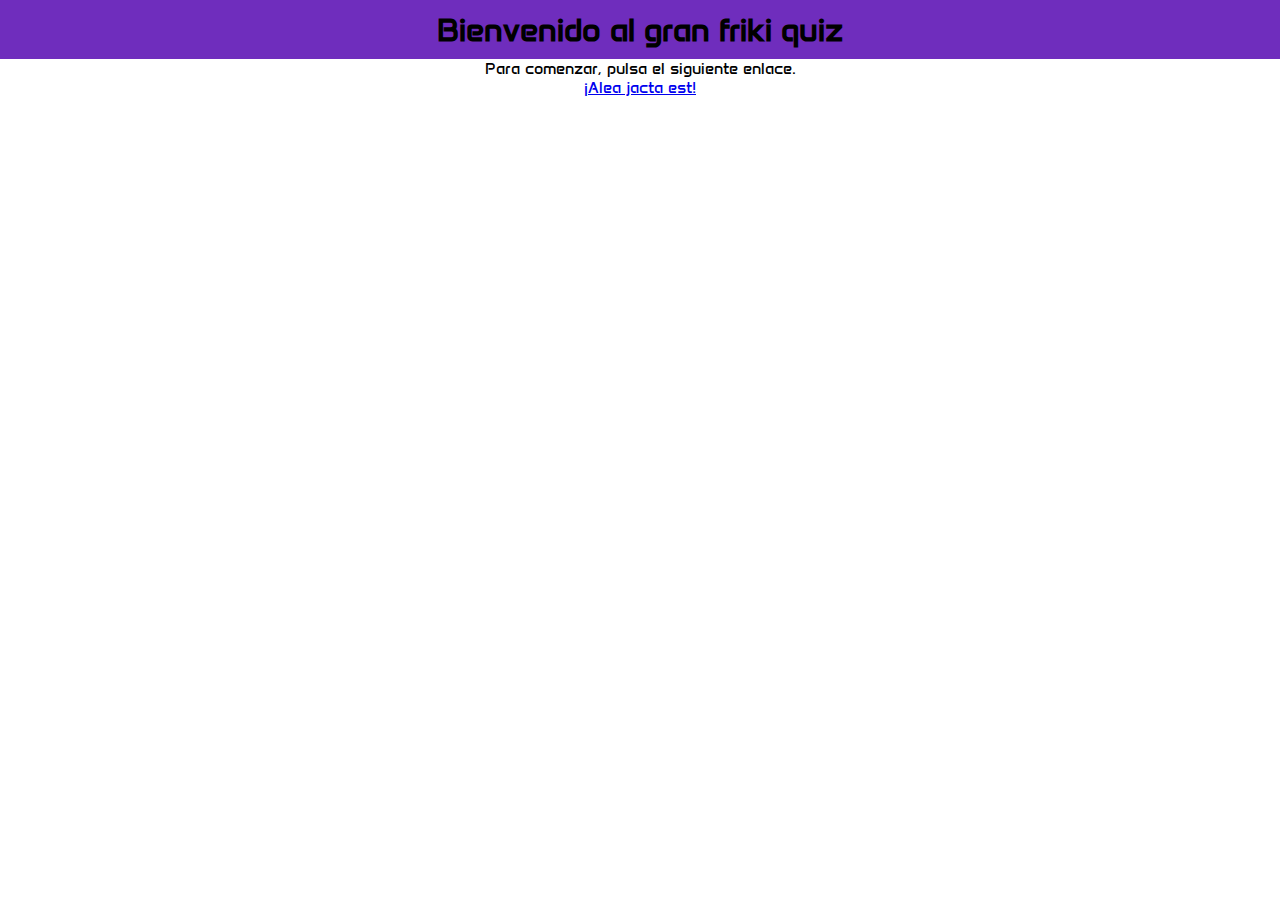
<file: index.html>
<!DOCTYPE html>
<html lang="en">

<head>
    <meta charset="UTF-8">
    <meta name="viewport" content="width=device-width, initial-scale=1.0">
    <title>Quiz</title>
    <link rel="stylesheet" href="style.css">
    <link rel="preconnect" href="https://fonts.googleapis.com">
    <link rel="preconnect" href="https://fonts.gstatic.com" crossorigin>
    <link href="https://fonts.googleapis.com/css2?family=Anta&display=swap" rel="stylesheet">
    <script src="script.js" defer></script>
</head>

<body>
    <header>
        <h1>Bienvenido al gran friki quiz</h1>
    </header>
    <main>
        <p>Para comenzar, pulsa el siguiente enlace. </p>
        <a href="./pages/quiz.html">¡Alea jacta est!</a>
    </main>
</body>

</html>
</file>
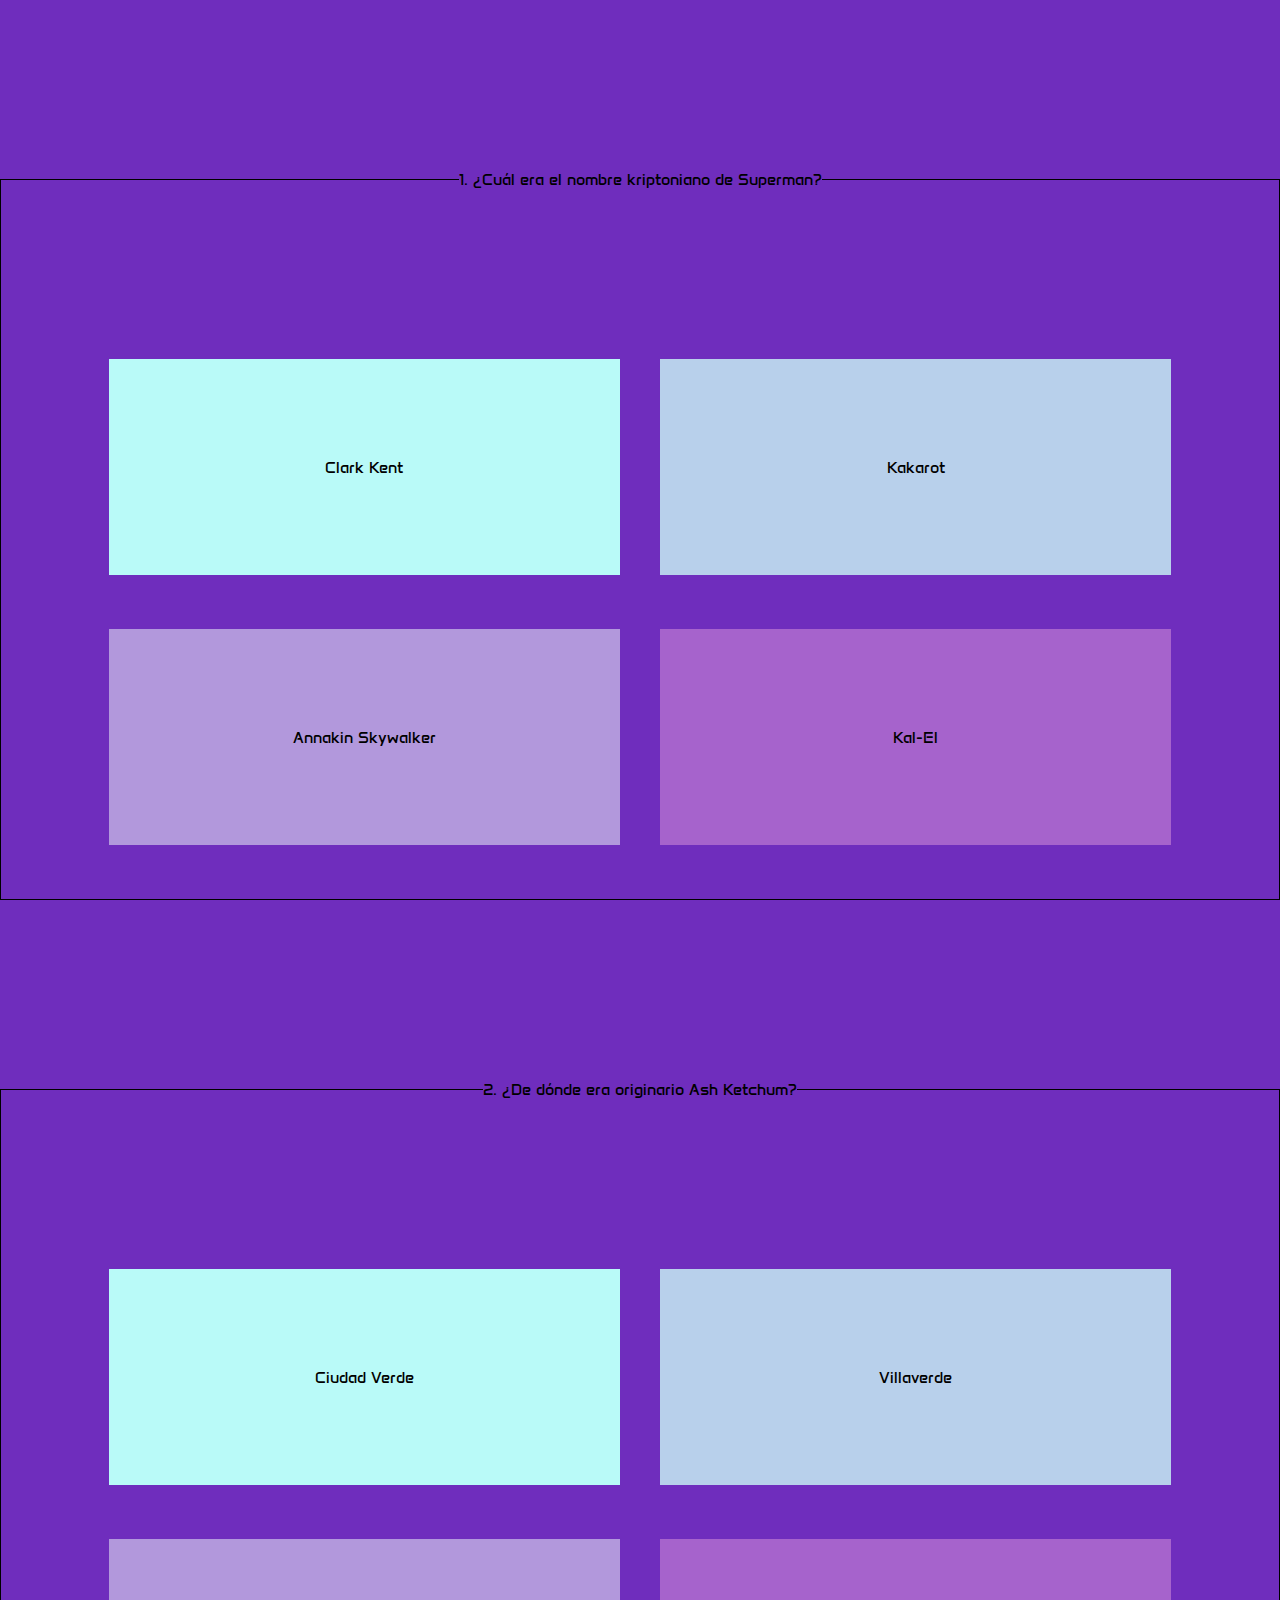
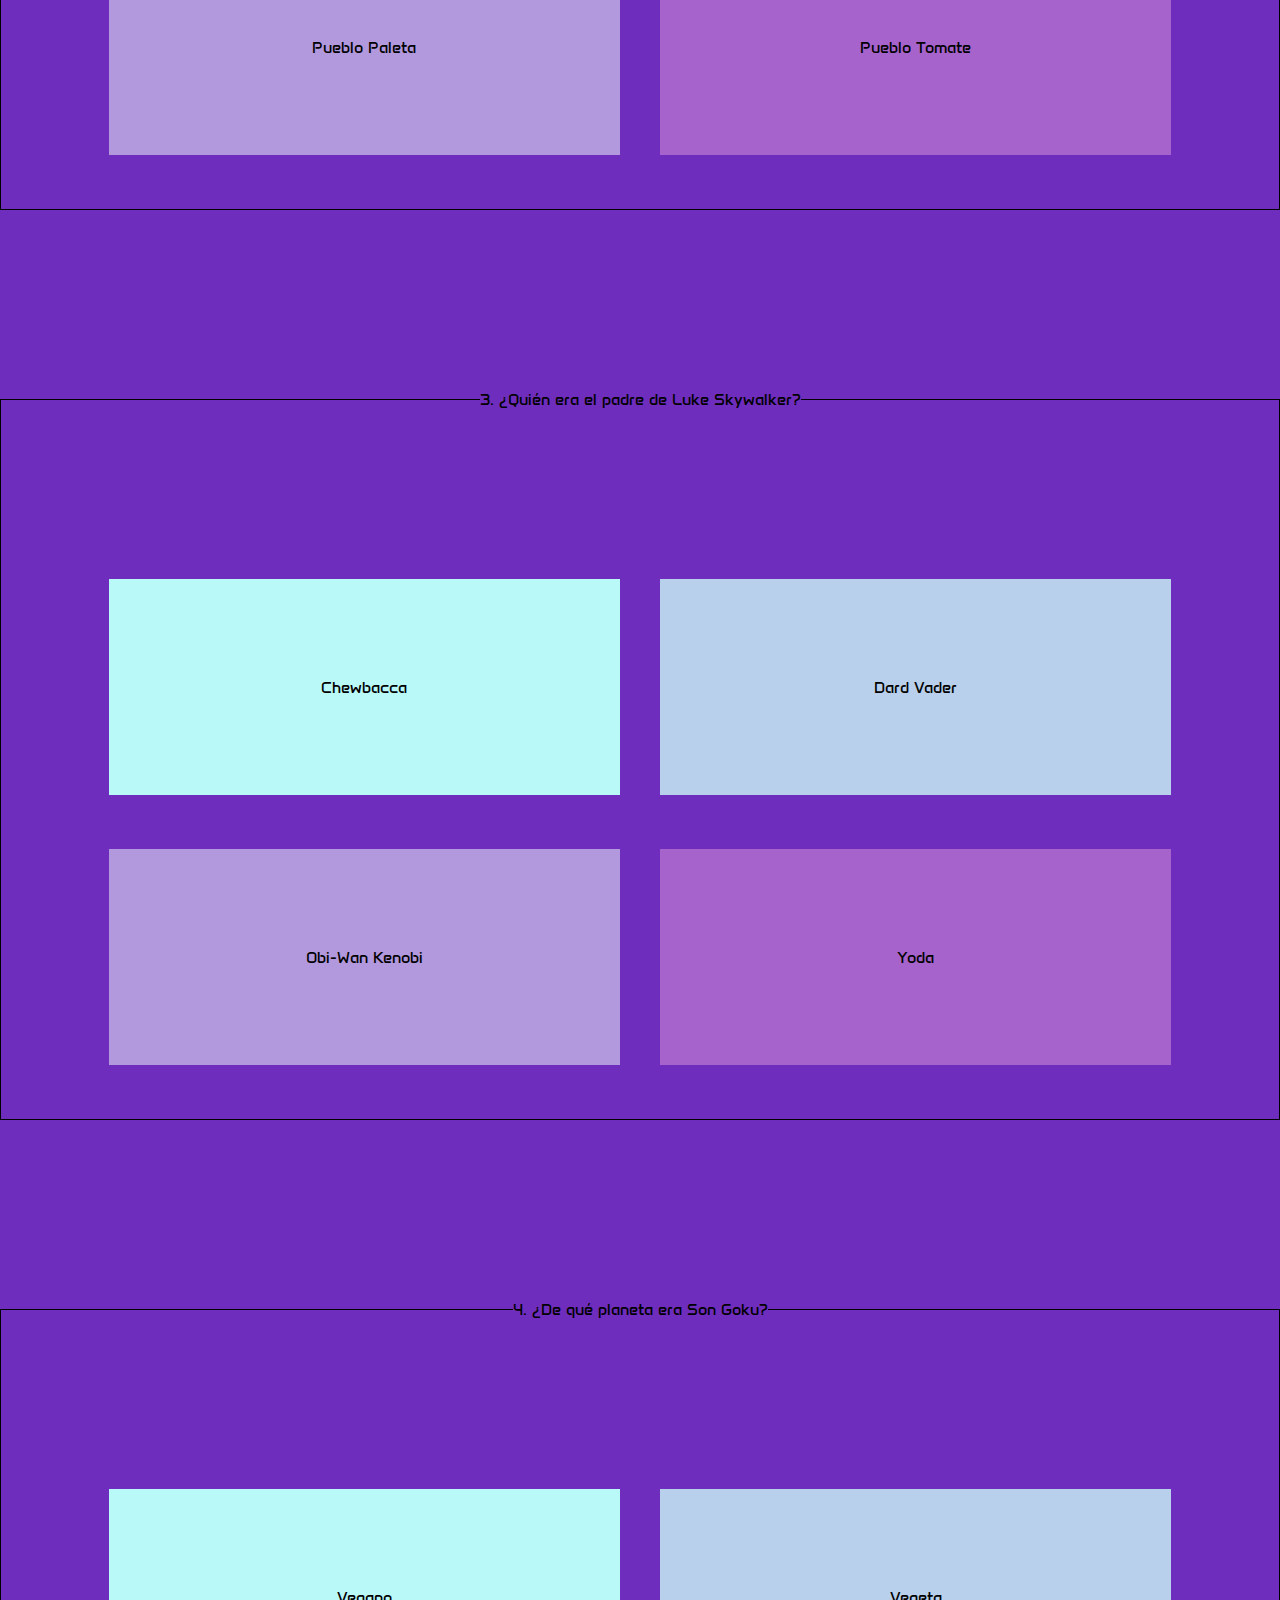
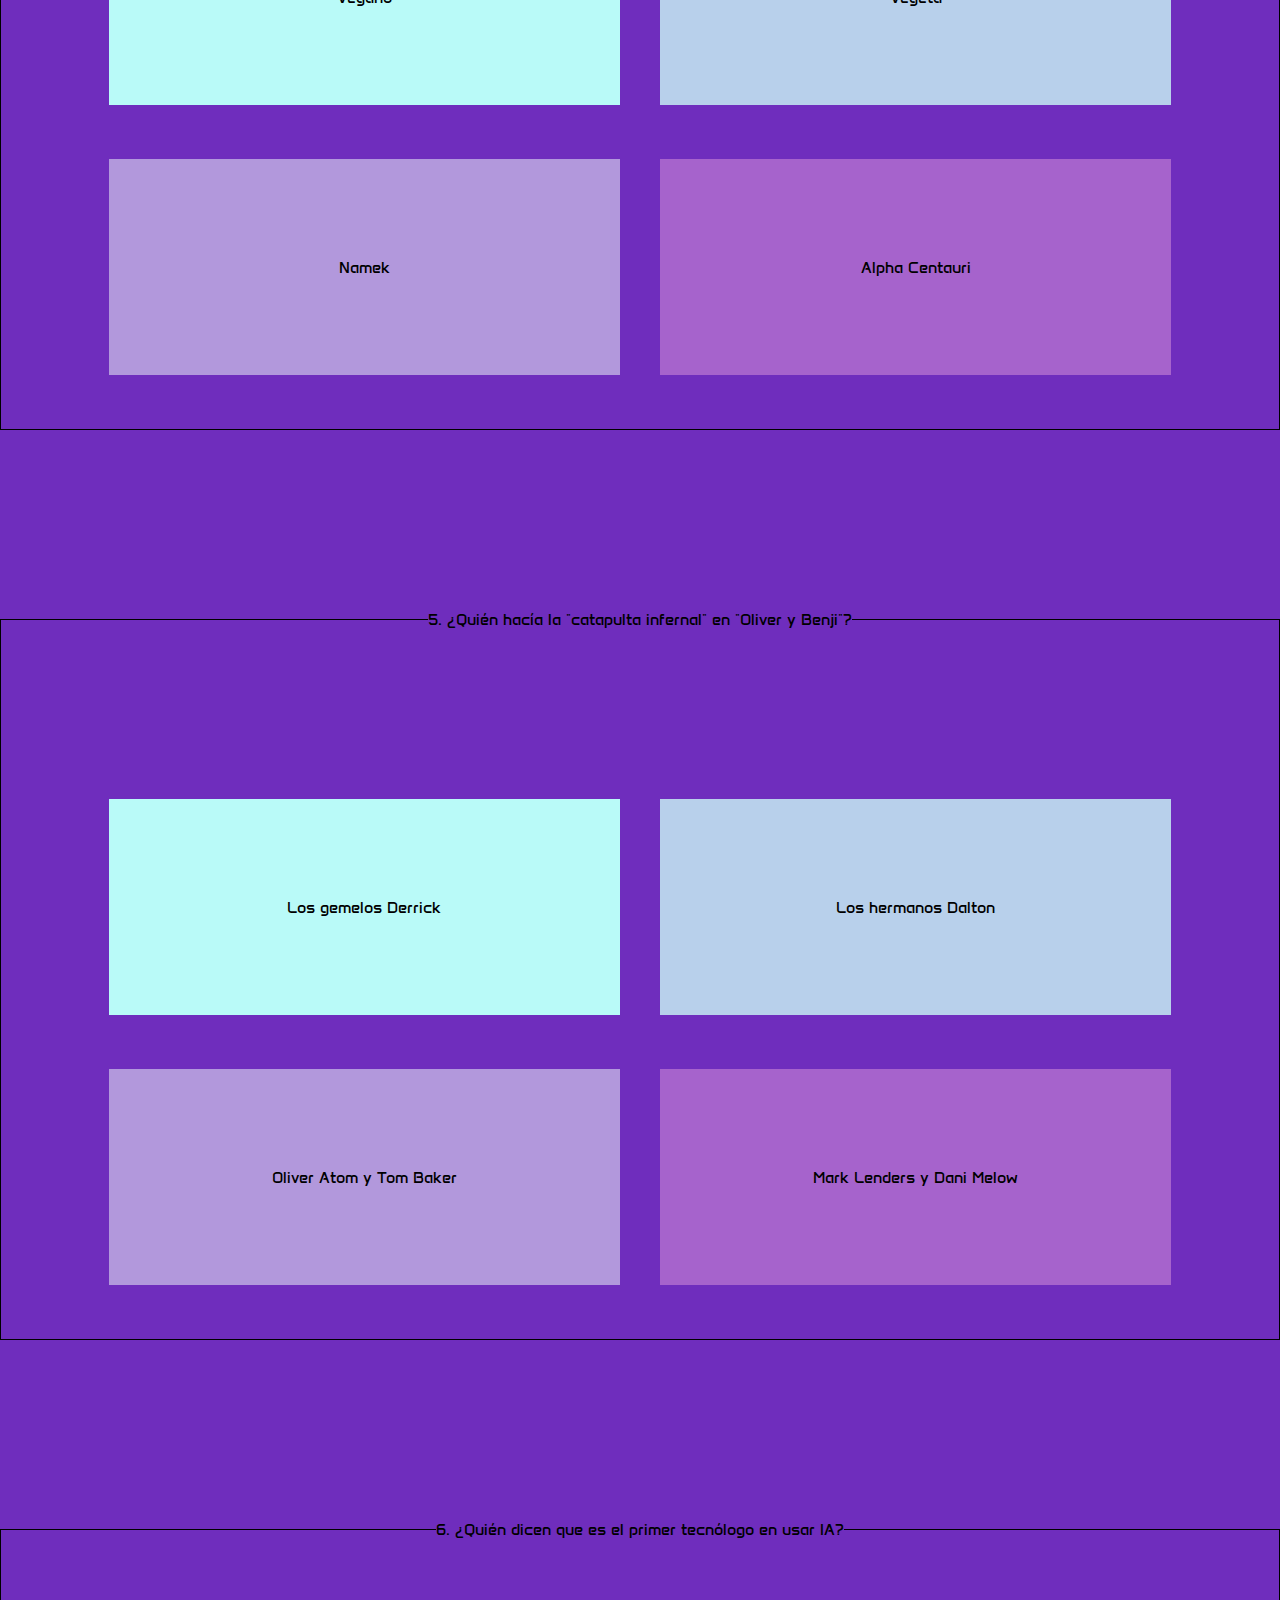
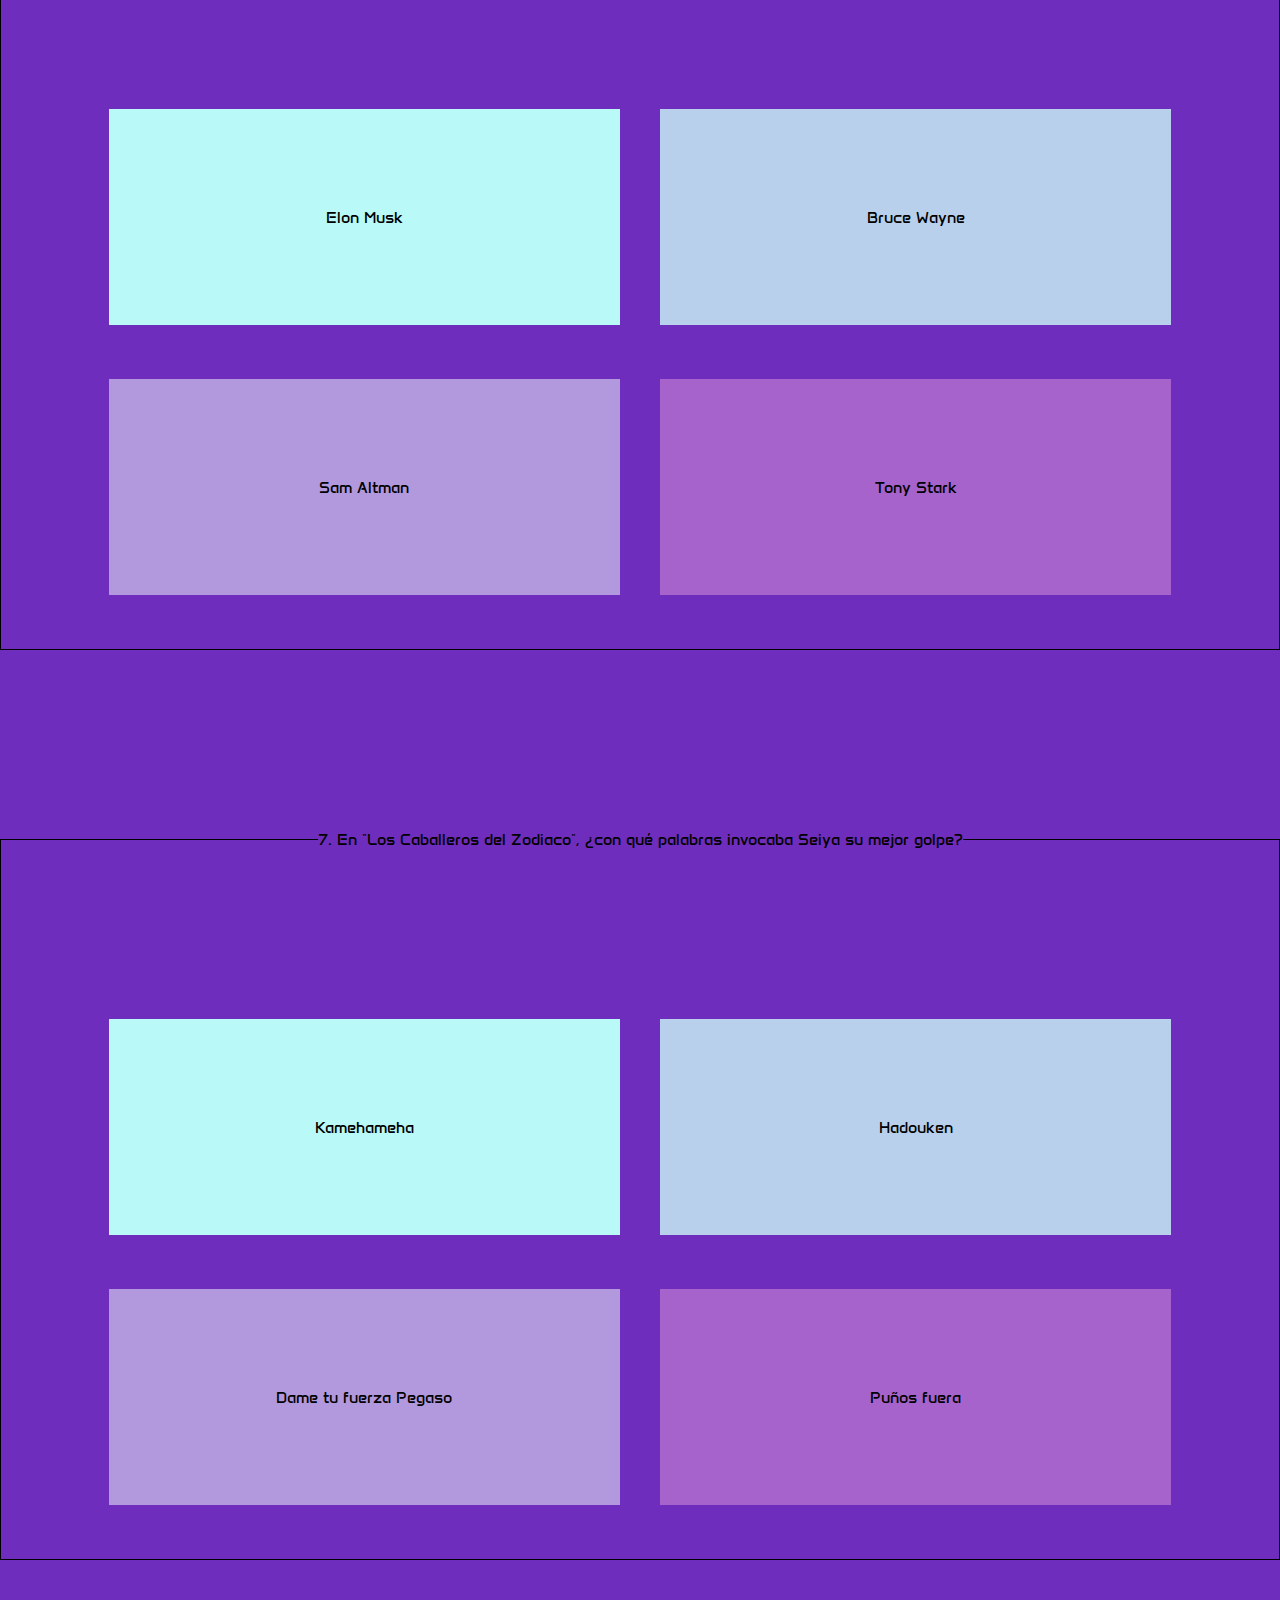
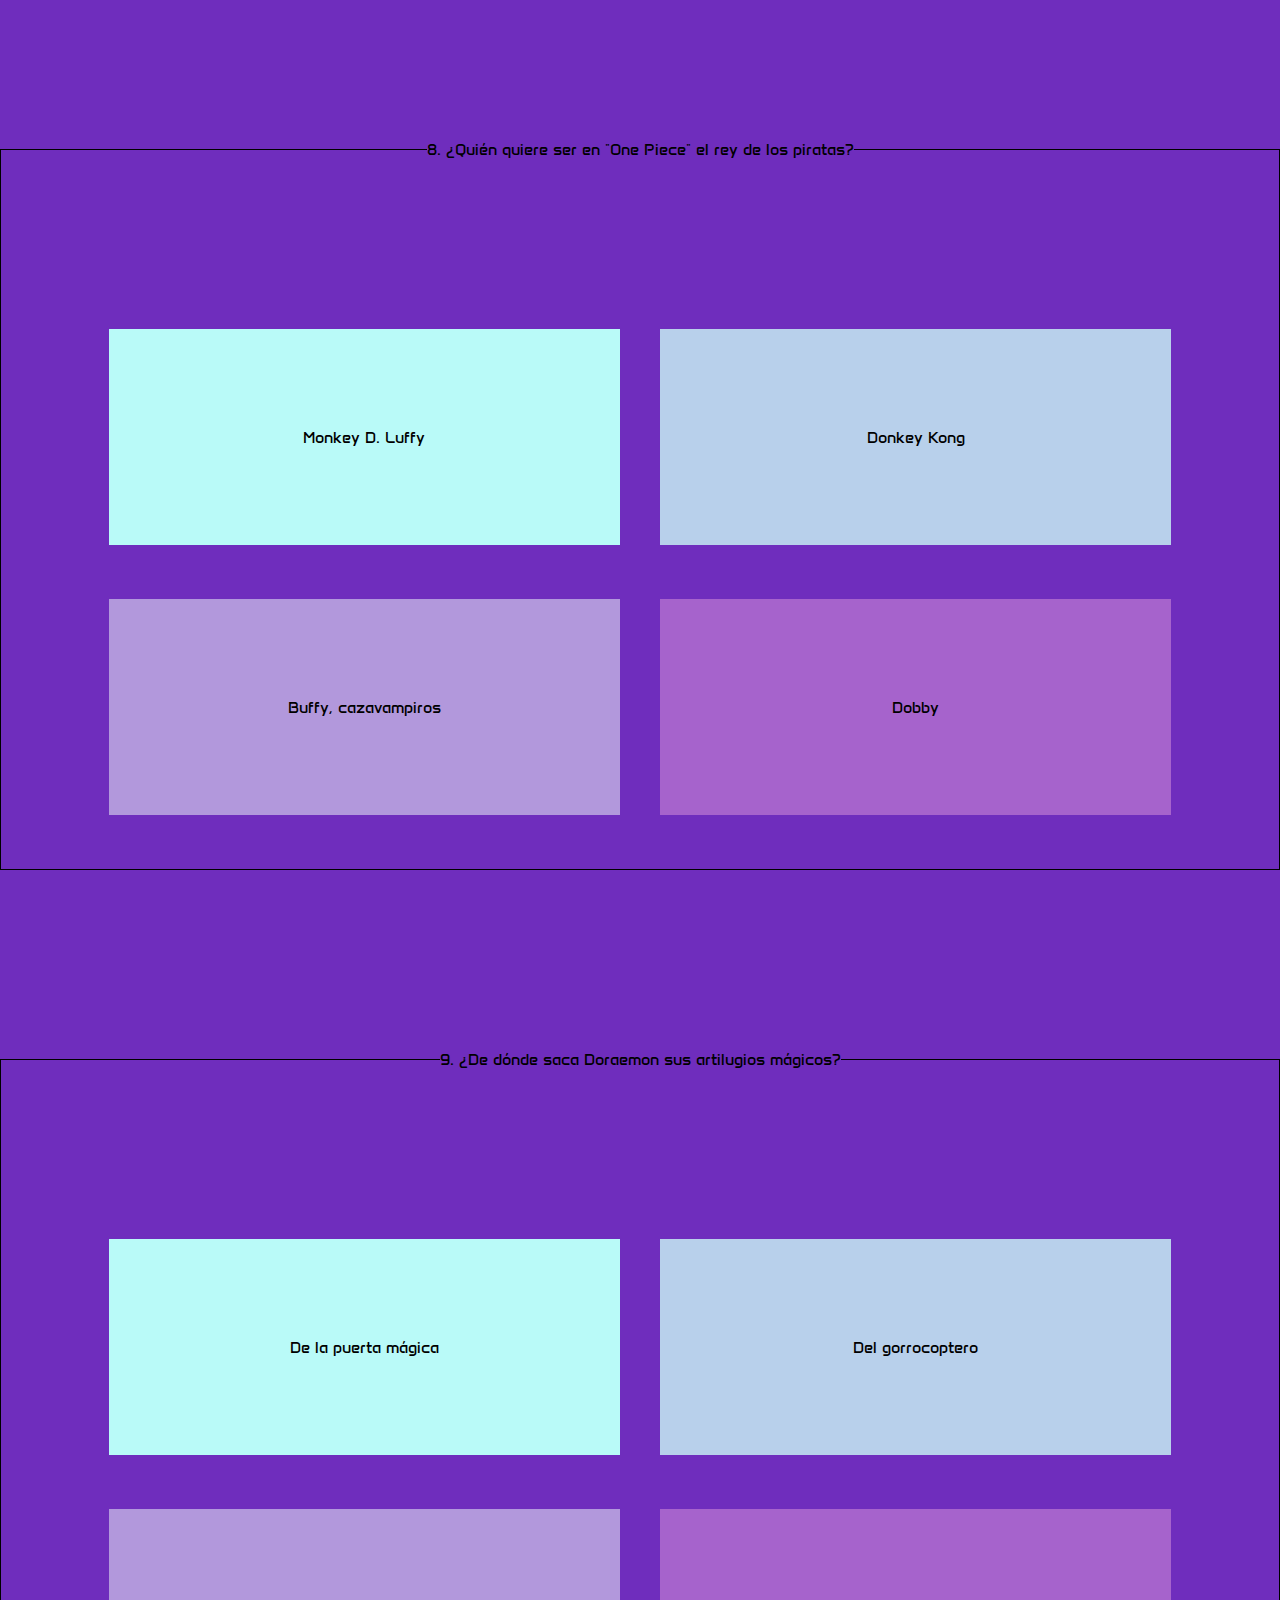
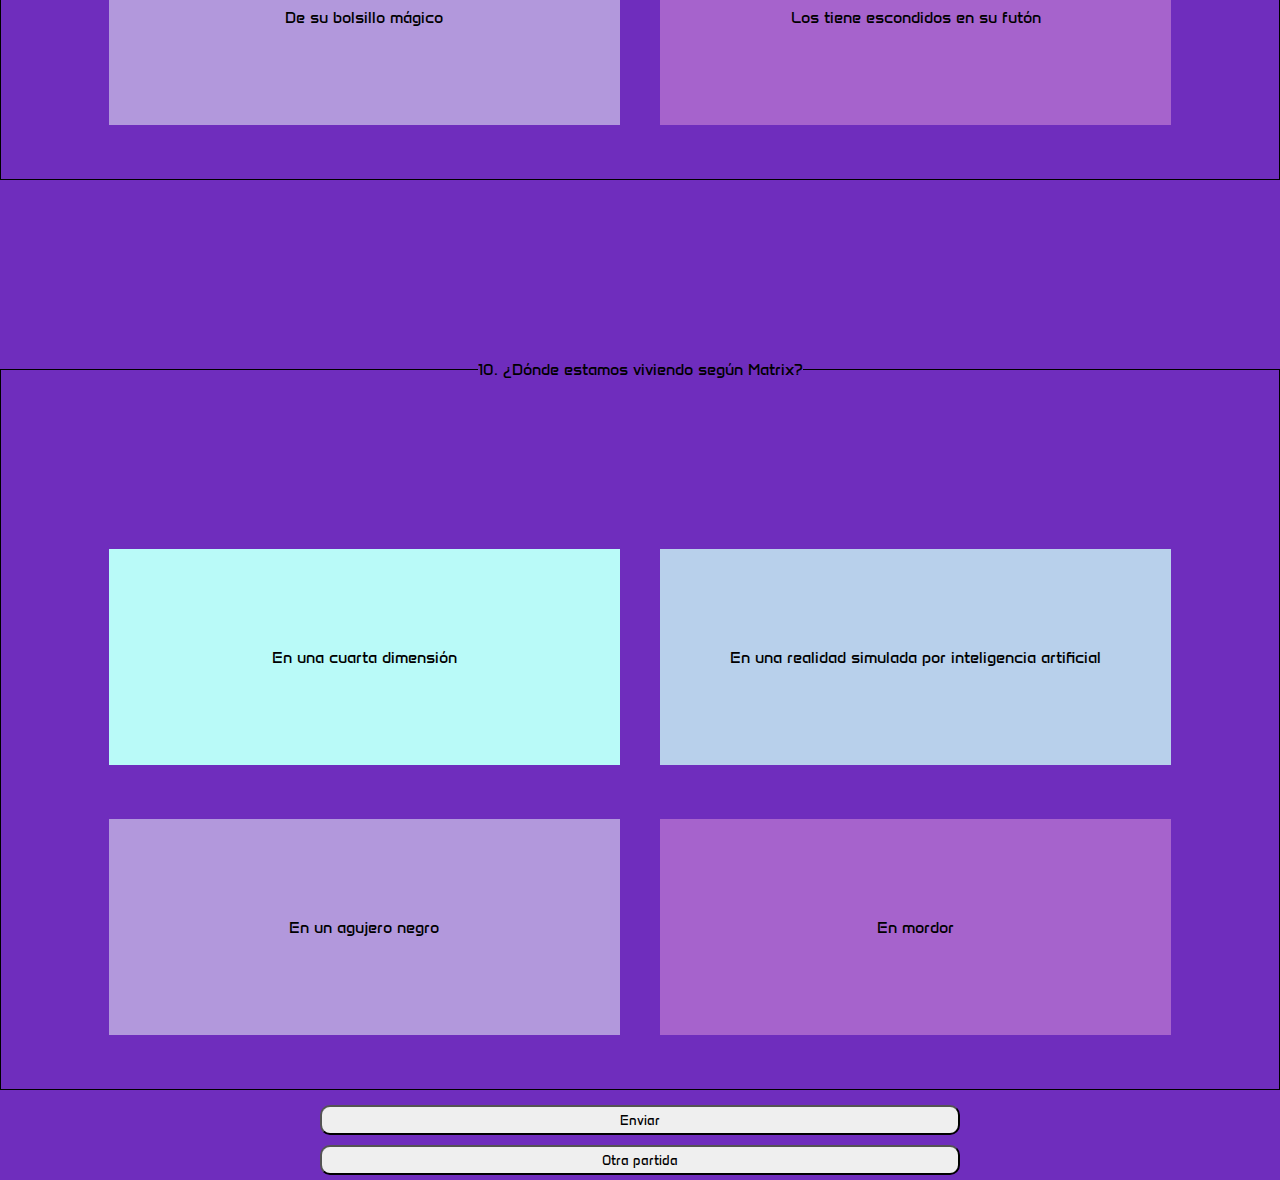
<file: pages/quiz.html>
<!DOCTYPE html>
<html lang="en">

<head>
    <meta charset="UTF-8">
    <meta name="viewport" content="width=device-width, initial-scale=1.0">
    <title>Quiz</title>
    <link rel="stylesheet" href="../style.css">
    <link rel="preconnect" href="https://fonts.googleapis.com">
    <link rel="preconnect" href="https://fonts.gstatic.com" crossorigin>
    <link href="https://fonts.googleapis.com/css2?family=Anta&display=swap" rel="stylesheet">
    <script src="../script.js" defer></script>
</head>

<body>
    <main>
        <form action="" name="quiz">

            <fieldset class="question1">
                <legend>1. ¿Cuál era el nombre kriptoniano de Superman?</legend>

                <label for="clark" class="option1" name="labelQuestion1">Clark Kent</label>
                <input type="radio" id="clark" name="question1" value="clark" />

                <label for="kakarot" class="option2" name="labelQuestion1">Kakarot</label>
                <input type="radio" id="kakarot" name="question1" value="kakarot"/>

                <label for="annakin" class="option3" name="labelQuestion1">Annakin Skywalker</label>
                <input type="radio" id="annakin" name="question1" value="annakin"/>

                <label for="kalel" id="labelKalel" class="option4" name="labelQuestion1">Kal-El</label>
                <input type="radio" id="kalel" name="question1" value="kalel"/>
            </fieldset>

            <fieldset class="question2">
                <legend>2. ¿De dónde era originario Ash Ketchum?</legend>

                <label for="green_city" class="option1">Ciudad Verde</label>
                <input type="radio" id="green_city" name="question2" value="green_city"/>

                <label for="villaverde" class="option2">Villaverde</label>
                <input type="radio" id="villaverde" name="question2" value="villaverde"/>

                <label for="pueblo_paleta" id="labelPueblo_paleta" class="option3">Pueblo Paleta</label>
                <input type="radio" id="pueblo_paleta" name="question2" value="pueblo_paleta"/>

                <label for="pueblo_tomate" class="option4">Pueblo Tomate</label>
                <input type="radio" id="pueblo_tomate" name="question2" value="pueblo_tomate"/>
            </fieldset>

            <fieldset class="question3">
                <legend>3. ¿Quién era el padre de Luke Skywalker?</legend>

                <label for="chewbacca" class="option1">Chewbacca</label>
                <input type="radio" id="chewbacca" name="question3" value="chewbacca"/>

                <label for="dard_vader" id="labelDard_vader" class="option2">Dard Vader</label>
                <input type="radio" id="dard_vader" name="question3" value="dard_vader"/>

                <label for="obi_wan" class="option3">Obi-Wan Kenobi</label>
                <input type="radio" id="obi_wan" name="question3" value="obi_wan"/>

                <label for="yoda" class="option4">Yoda</label>
                <input type="radio" id="yoda" name="question3" value="yoda"/>
            </fieldset>

            <fieldset class="question4">
                <legend>4. ¿De qué planeta era Son Goku?</legend>

                <label for="vegano" class="option1">Vegano</label>
                <input type="radio" id="vegano" name="question4" value="vegano"/>

                <label for="vegeta" id="labelVegeta"class="option2">Vegeta</label>
                <input type="radio" id="vegeta" name="question4" value="vegeta"/>

                <label for="namek" class="option3">Namek</label>
                <input type="radio" id="namek" name="question4" value="namek"/>

                <label for="alpha" class="option4">Alpha Centauri</label>
                <input type="radio" id="alpha" name="question4" value="alpha"/>
            </fieldset>

            <fieldset class="question5">
                <legend>5. ¿Quién hacía la "catapulta infernal" en "Oliver y Benji"?</legend>

                <label for="derrick" id="labelDerrick" class="option1">Los gemelos Derrick</label>
                <input type="radio" id="derrick" name="question5" value="derrick"/>

                <label for="dalton" class="option2">Los hermanos Dalton</label>
                <input type="radio" id="dalton" name="question5" value="dalton"/>

                <label for="oliver" class="option3">Oliver Atom y Tom Baker</label>
                <input type="radio" id="oliver" name="question5" value="oliver"/>

                <label for="lenders" class="option4">Mark Lenders y Dani Melow</label>
                <input type="radio" id="lenders" name="question5" value="lenders"/>
            </fieldset>

            <fieldset class="question6">
                <legend>6. ¿Quién dicen que es el primer tecnólogo en usar IA?</legend>

                <label for="elon_musk" class="option1">Elon Musk</label>
                <input type="radio" id="elon_musk" name="question6" value="elon_musk"/>

                <label for="bruce_wayne" class="option2">Bruce Wayne</label>
                <input type="radio" id="bruce_wayne" name="question6" value="bruce_wayne"/>

                <label for="sam_altman" class="option3">Sam Altman</label>
                <input type="radio" id="sam_altman" name="question6" value="sam_altman"/>

                <label for="tony_stark" id="labelTony_stark"class="option4">Tony Stark</label>
                <input type="radio" id="tony_stark" name="question6" value="tony_stark"/>
            </fieldset>

            <fieldset class="question7">
                <legend>7. En "Los Caballeros del Zodiaco", ¿con qué palabras invocaba Seiya su mejor golpe?</legend>

                <label for="kamehameha" class="option1">Kamehameha</label>
                <input type="radio" id="kamehameha" name="question7" value="kamehameha"/>

                <label for="hadouken" class="option2">Hadouken</label>
                <input type="radio" id="hadouken" name="question7" value="hadouken"/>

                <label for="pegaso" id="labelPegaso" class="option3">Dame tu fuerza Pegaso</label>
                <input type="radio" id="pegaso" name="question7" value="pegaso"/>

                <label for="fuera" class="option4">Puños fuera</label>
                <input type="radio" id="fuera" name="question7" value="fuera"/>
            </fieldset>

            <fieldset class="question8">
                <legend>8. ¿Quién quiere ser en "One Piece" el rey de los piratas?</legend>

                <label for="luffy" id="labelLuffy" class="option1">Monkey D. Luffy</label>
                <input type="radio" id="luffy" name="question8" value="luffy"/>

                <label for="donkey" class="option2">Donkey Kong</label>
                <input type="radio" id="donkey" name="question8" value="donkey"/>

                <label for="buffy" class="option3">Buffy, cazavampiros</label>
                <input type="radio" id="buffy" name="question8" value="buffy"/>

                <label for="dobby" class="option4">Dobby</label>
                <input type="radio" id="dobby" name="question8" value="dobby"/>
            </fieldset>

            <fieldset class="question9">
                <legend>9. ¿De dónde saca Doraemon sus artilugios mágicos?</legend>

                <label for="puerta_magica" class="option1">De la puerta mágica</label>
                <input type="radio" id="puerta_magica" name="question9" value="puerta_magica"/>

                <label for="gorrocoptero" class="option2">Del gorrocoptero</label>
                <input type="radio" id="gorrocoptero" name="question9" value="gorrocoptero"/>

                <label for="bolsillo_magico" id="labelBolsillo_magico" class="option3">De su bolsillo mágico</label>
                <input type="radio" id="bolsillo_magico" name="question9" value="bolsillo_magico"/>

                <label for="futon" class="option4">Los tiene escondidos en su futón</label>
                <input type="radio" id="futon" name="question9" value="futon"/>
            </fieldset>

            <fieldset class="question10">
                <legend>10. ¿Dónde estamos viviendo según Matrix?</legend>

                <label for="cuarta_dimension" class="option1">En una cuarta dimensión</label>
                <input type="radio" id="cuarta_dimension" name="question10" value="cuarta_dimension"/>

                <label for="simulacion" id="labelSimulacion" class="option2">En una realidad simulada por inteligencia artificial</label>
                <input type="radio" id="simulacion" name="question10" value="simulacion"/>

                <label for="agujero_negro" class="option3">En un agujero negro</label>
                <input type="radio" id="agujero_negro" name="question10" value="agujero_negro"/>

                <label for="mordor" class="option4">En mordor</label>
                <input type="radio" id="mordor" name="question10" value="mordor"/>
            </fieldset>

            <p id="error"></p>

            <input type="submit" value="Enviar" class="envio"/>

            <input type="reset" value="Otra partida" class="reset"/>

        </form>
    </main>
</body>

</html>
</file>
<file: style.css>
* {
    font-family: "Anta", sans-serif;
    box-sizing: border-box;
    margin: 0;
    padding: 0;
}

:root {
    --grape: #6F2DBD;
    --amethyst: #A663CC;
    --wisteria: #B298DC;
    --columbiaBlue: #B8D0EB;
    --celeste: #B9FAF8;
}

header {
    background-color: #6F2DBD;
    text-align: center;
    padding: 10px;
}

main {
    text-align: center;
}

form {
    background-color: var(--grape);
}

fieldset {
    width: 100%;
    height: 100vh;
    margin: 0px auto 10px;
    display: flex;
    flex-direction: column;
    border: 1px solid black;
}

label {
    height: 25%;
    display: flex;
    justify-content: center;
    align-items: center;
}

fieldset input{
   display: none;
}

legend {
    height: 20%;
    display: flex;
    justify-content: center;
    align-items: center;
}

.option1 {
    background-color: var(--celeste);
}

.option2 {
    background-color: var(--columbiaBlue);
}

.option3 {
    background-color: var(--wisteria);
}

.option4 {
    background-color: var(--amethyst);
}

.envio, .reset{
    width: 50%;
    margin: 5px auto;
    border-radius: 10px;
    padding: 5px;
}

/* Medias */

@media only screen and (min-width: 700px) {
    fieldset {
        flex-flow: row wrap;
        justify-content: center;
    }

    legend {
        height: 40%;
    }

    label {
        width: 40%;
        height: 40%;
        margin: 0 20px;
    }
}

/* @media only screen and (min-width: 1200px) {
    label {

    }
} */
</file>
